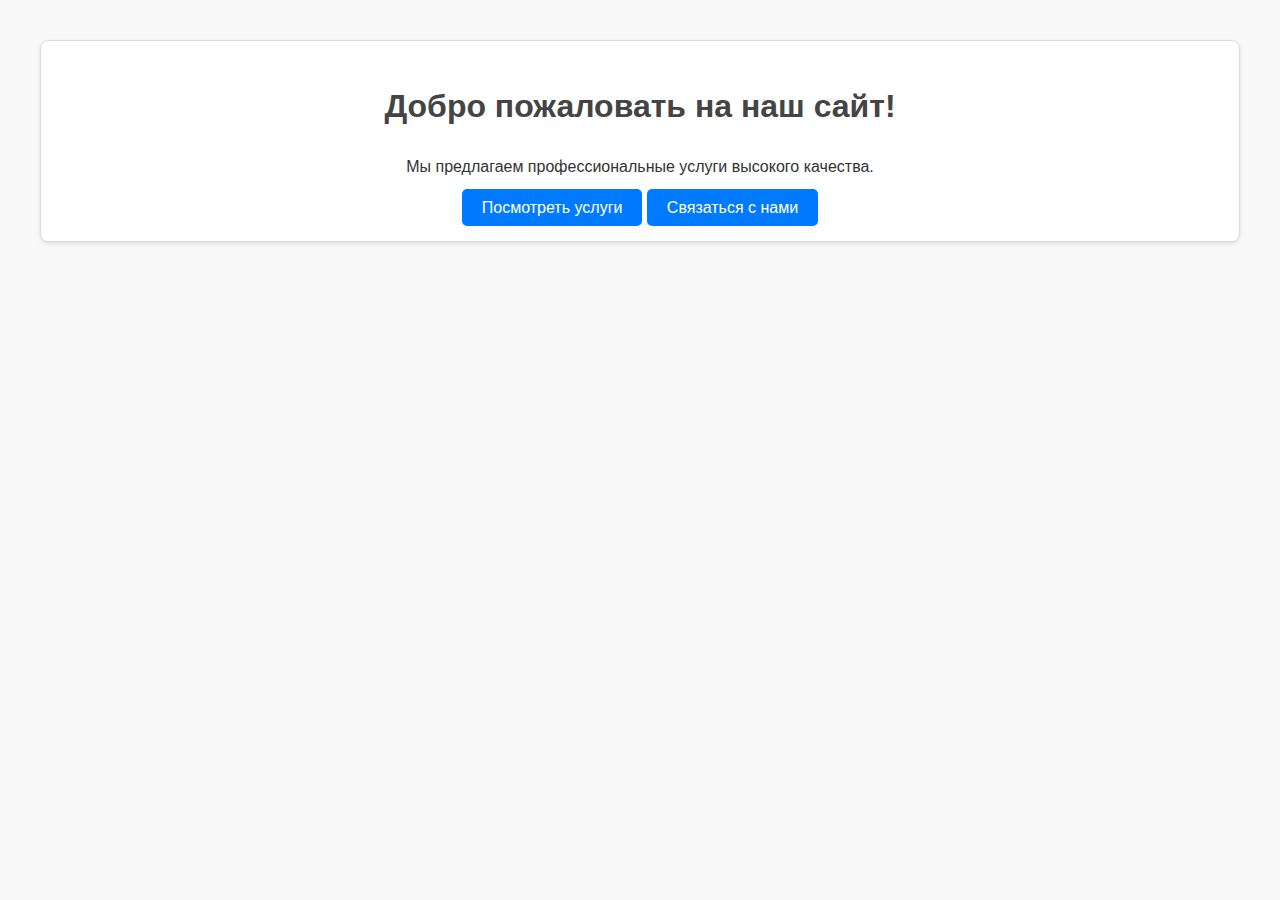
<file: templates/index.html>
<!DOCTYPE html>
<html lang="en">
<head>
    <meta charset="UTF-8">
    <meta name="viewport" content="width=device-width, initial-scale=1.0">
    <title>Главная страница</title>
    <link rel="stylesheet" href="/static/css/styles.css">
</head>
<body>
    <div class="container">
        <div class="card">
            <h1>Добро пожаловать на наш сайт!</h1>
            <p>Мы предлагаем профессиональные услуги высокого качества.</p>
            <a href="/services" class="btn">Посмотреть услуги</a>
            <a href="/contact" class="btn">Связаться с нами</a>
        </div>
    </div>
</body>
</html>
</file>
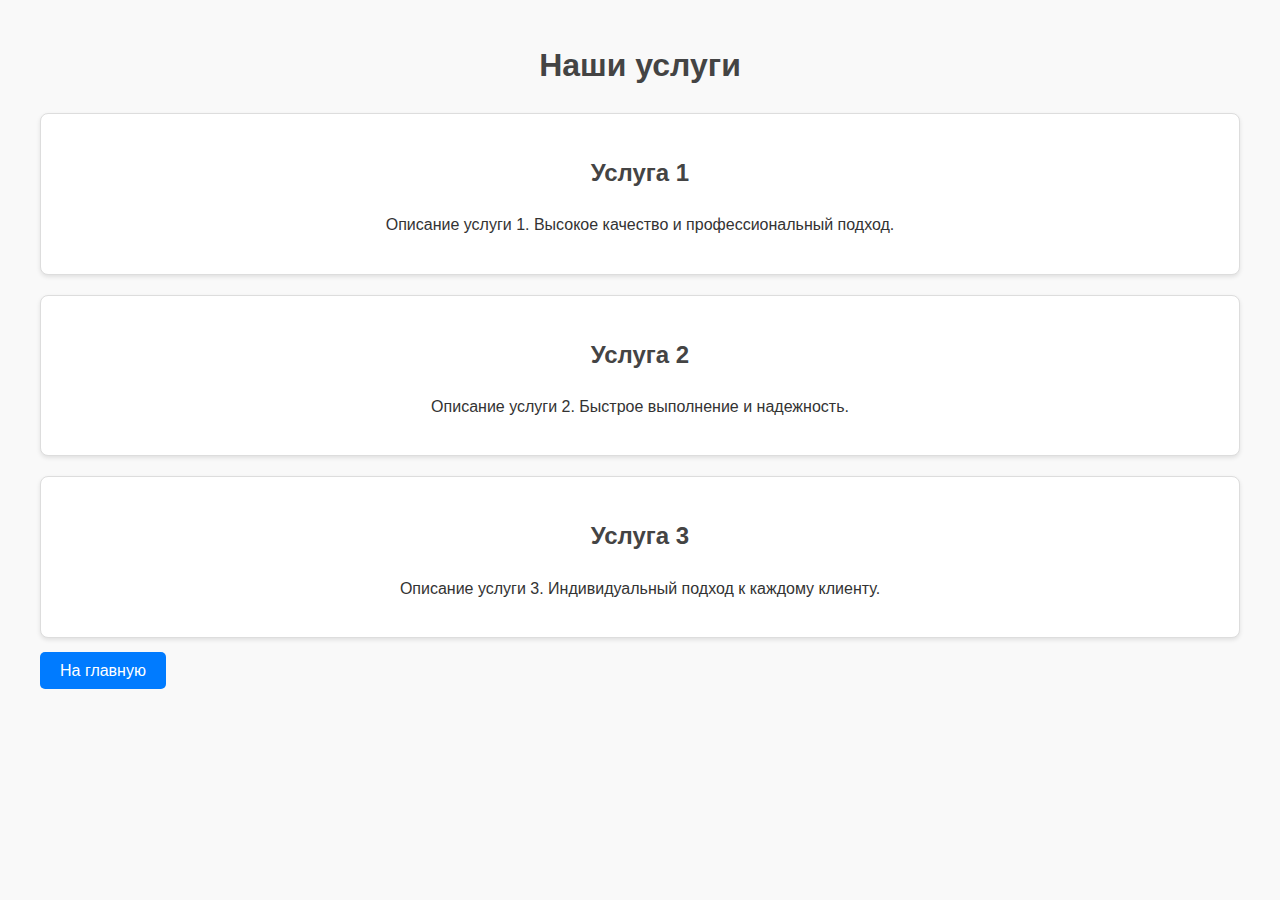
<file: templates/services.html>
<!DOCTYPE html>
<html lang="en">
<head>
    <meta charset="UTF-8">
    <meta name="viewport" content="width=device-width, initial-scale=1.0">
    <title>Наши услуги</title>
    <link rel="stylesheet" href="/static/css/styles.css">
</head>
<body>
    <div class="container">
        <h1>Наши услуги</h1>
        <div class="card">
            <h2>Услуга 1</h2>
            <p>Описание услуги 1. Высокое качество и профессиональный подход.</p>
        </div>
        <div class="card">
            <h2>Услуга 2</h2>
            <p>Описание услуги 2. Быстрое выполнение и надежность.</p>
        </div>
        <div class="card">
            <h2>Услуга 3</h2>
            <p>Описание услуги 3. Индивидуальный подход к каждому клиенту.</p>
        </div>
        <a href="/" class="btn">На главную</a>
    </div>
</body>
</html>
</file>
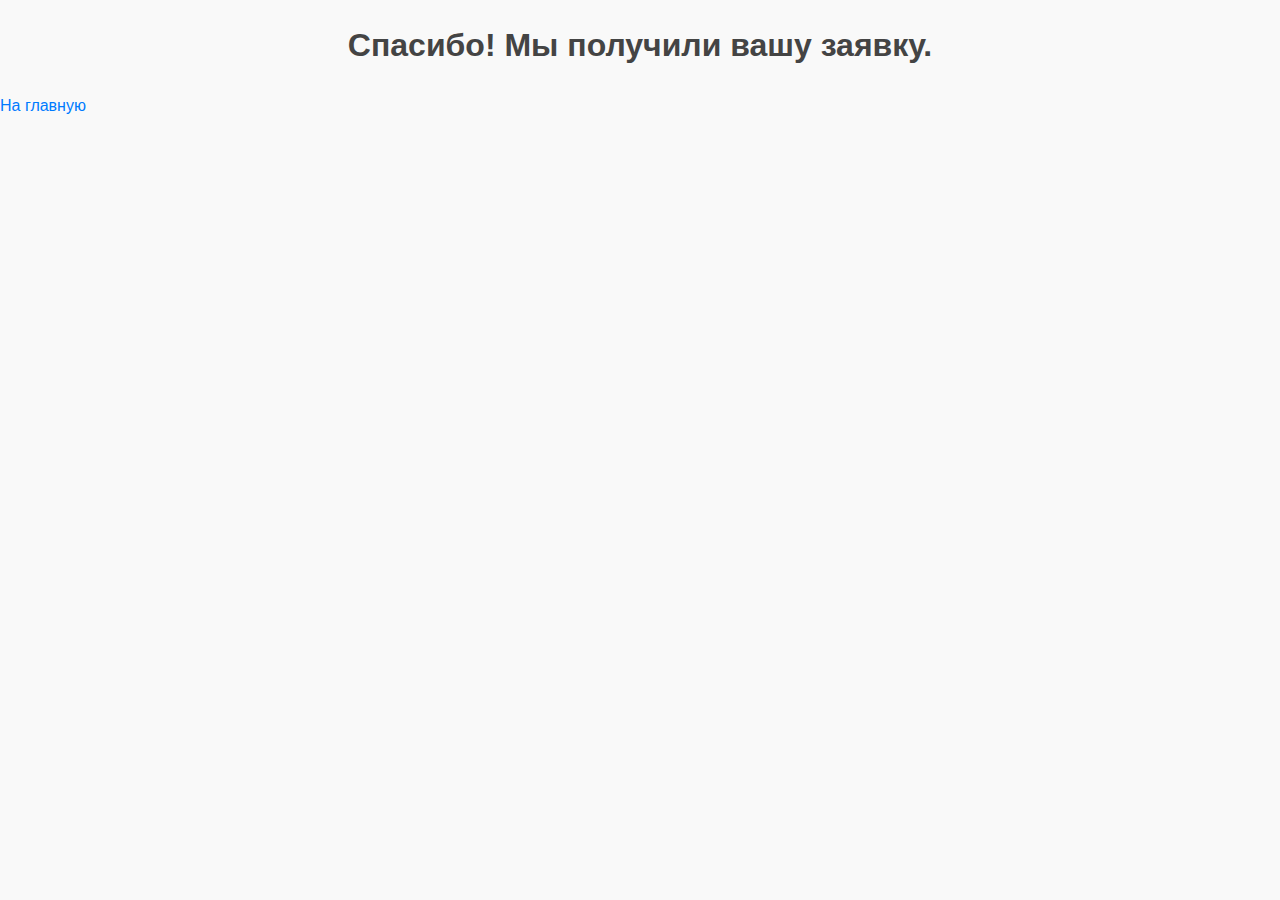
<file: templates/thank_you.html>
<!DOCTYPE html>
<html lang="en">
<head>
    <meta charset="UTF-8">
    <meta name="viewport" content="width=device-width, initial-scale=1.0">
    <title>Спасибо</title>
    <link rel="stylesheet" href="/static/css/styles.css">
</head>
<body>
    <h1>Спасибо! Мы получили вашу заявку.</h1>
    <a href="/">На главную</a>
</body>
</html>
</file>
<file: static/css/styles.css>
/* Общие стили */
body {
    font-family: 'Roboto', Arial, sans-serif;
    margin: 0;
    padding: 0;
    background-color: #f9f9f9;
    color: #333;
    line-height: 1.6;
}

/* Заголовки */
h1, h2, h3 {
    color: #444;
    text-align: center;
    margin-top: 20px;
}

/* Ссылки */
a {
    color: #007BFF;
    text-decoration: none;
}

a:hover {
    text-decoration: underline;
}

/* Основной контейнер */
.container {
    max-width: 1200px;
    margin: 0 auto;
    padding: 20px;
}

/* Карточки */
.card {
    background: #fff;
    border: 1px solid #ddd;
    border-radius: 8px;
    box-shadow: 0 2px 4px rgba(0, 0, 0, 0.1);
    padding: 20px;
    margin: 20px 0;
    text-align: center;
}

/* Кнопки */
button, .btn {
    background-color: #007BFF;
    color: white;
    border: none;
    padding: 10px 20px;
    border-radius: 5px;
    cursor: pointer;
    font-size: 1rem;
    transition: background-color 0.3s ease;
}

button:hover, .btn:hover {
    background-color: #0056b3;
}

/* Форма */
form {
    max-width: 600px;
    margin: 20px auto;
    background: #fff;
    padding: 20px;
    border-radius: 8px;
    box-shadow: 0 2px 4px rgba(0, 0, 0, 0.1);
}

form label {
    display: block;
    font-weight: bold;
    margin-bottom: 5px;
}

form input, form textarea {
    width: 100%;
    padding: 10px;
    margin-bottom: 15px;
    border: 1px solid #ddd;
    border-radius: 5px;
}

form button {
    width: 100%;
}

/* Стили для флэш-сообщений */
.flash-container {
    margin-bottom: 20px;
}

.flash {
    padding: 10px;
    margin-bottom: 10px;
    border-radius: 5px;
    font-size: 1.1rem;
}

.flash.error {
    background-color: #f8d7da;
    color: #721c24;
    border: 1px solid #f5c6cb;
}

.flash.success {
    background-color: #d4edda;
    color: #155724;
    border: 1px solid #c3e6cb;
}
    

/* Ошибки reCAPTCHA */
.alert-danger {
    background-color: #f8d7da;
    color: #721c24;
    padding: 15px;
    border-radius: 5px;
    margin-bottom: 20px;
}

/* Адаптивность */
@media (max-width: 768px) {
    .container {
        padding: 10px;
    }

    h1 {
        font-size: 1.8rem;
    }

    button {
        font-size: 0.9rem;
        padding: 8px 15px;
    }
}
</file>
